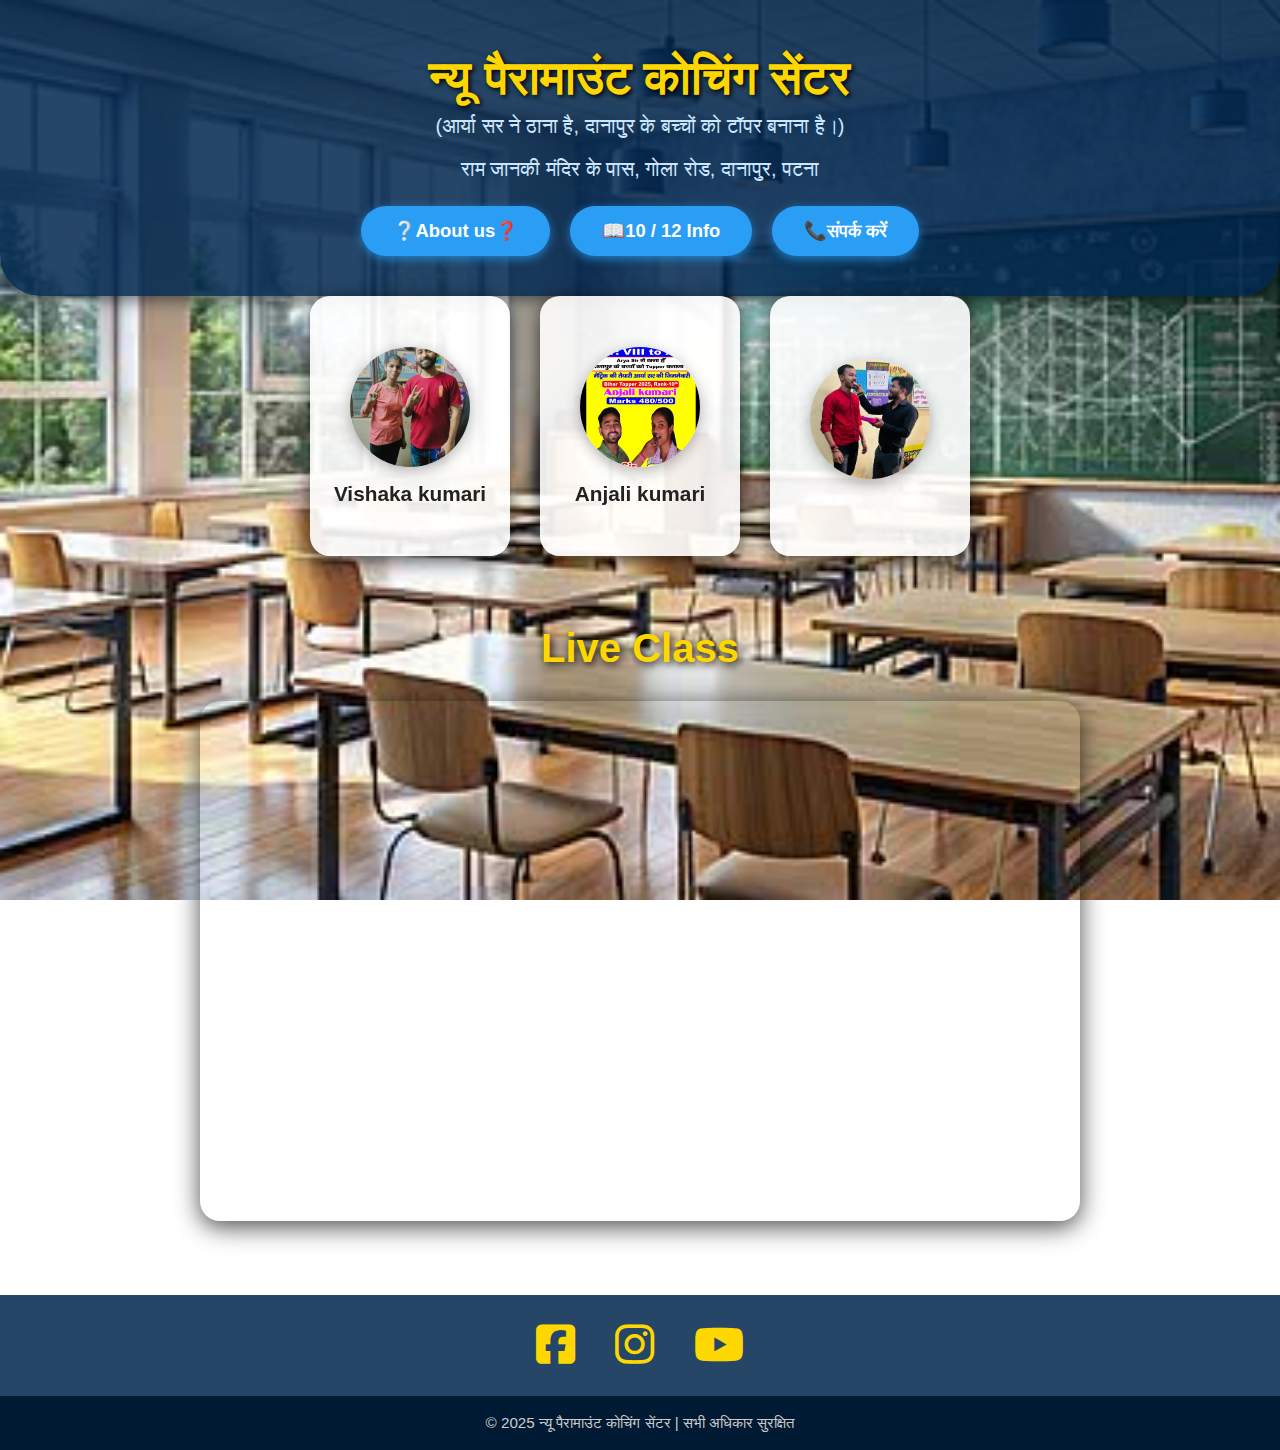
<file: index.html>
<!DOCTYPE html>
<html lang="hi">
<head>
<meta charset="UTF-8" />
<meta name="viewport" content="width=device-width, initial-scale=1" />
<title>न्यू पैरामाउंट कोचिंग सेंटर</title>
<style>
  /* Reset & base */
  * {
    box-sizing: border-box;
  }
  body {
    margin: 0;
    font-family: 'Segoe UI', Tahoma, Geneva, Verdana, sans-serif;
    background: url('Sunny.jpg') no-repeat center center fixed;
    background-size: cover;
    color: #fff;
  }
  header {
    text-align: center;
    padding: 50px 20px 40px;
    background: rgba(0, 38, 77, 0.85);
    border-bottom-left-radius: 40px;
    border-bottom-right-radius: 40px;
    box-shadow: 0 5px 15px rgba(0,0,0,0.5);
  }
  header h1 {
    font-size: 3rem;
    margin: 0;
    color: #ffd700;
    text-shadow: 2px 2px 5px #000;
  }
  header p {
    font-size: 1.25rem;
    margin-top: 8px;
    color: #cce6ff;
  }
  nav {
    margin-top: 25px;
    display: flex;
    justify-content: center;
    gap: 20px;
    flex-wrap: wrap;
  }
  nav a {
    background: #2a9df4;
    padding: 14px 32px;
    border-radius: 30px;
    color: white;
    font-weight: 700;
    font-size: 1.15rem;text-decoration: none;
    box-shadow: 0 3px 10px rgba(42,157,244,0.7);
    transition: background 0.3s ease, transform 0.3s ease;
  }
  nav a:hover {
    background: #1a7cd6;
    transform: scale(1.1);
  }
  .buttons-info {
    display: flex;
    justify-content: center;
    gap: 20px;
    margin: 40px 10px 60px;
    flex-wrap: wrap;
  }
  .buttons-info button {
    background: #ff9800;
    border: none;
    padding: 14px 32px;
    font-size: 1.2rem;
    font-weight: 700;
    border-radius: 25px;
    cursor: pointer;
    color: white;
    box-shadow: 0 4px 15px rgba(255,152,0,0.7);
    transition: background 0.3s ease, transform 0.3s ease;
  }
  .buttons-info button:hover {
    background: #e65100;
    transform: scale(1.1);
  }
  .achievers {
    display: flex;
    justify-content: center;
    gap: 30px;
    flex-wrap: wrap;
    margin-bottom: 70px;
  }
  .flip-card {
    background-color: transparent;
    width: 200px;
    height: 260px;
    perspective: 1200px;
  }
  .flip-card-inner {
    position: relative;
    width: 100%;
    height: 100%;
    text-align: center;
    transition: transform 0.7s ease;
    transform-style: preserve-3d;
    border-radius: 20px;
    box-shadow: 0 5px 20px rgba(0,0,0,0.7);
  }
  .flip-card:hover .flip-card-inner {transform: rotateY(180deg);
  }
  .flip-card-front,
  .flip-card-back {
    position: absolute;
    width: 100%;
    height: 100%;
    backface-visibility: hidden;
    border-radius: 20px;
    overflow: hidden;
    display: flex;
    flex-direction: column;
    justify-content: center;
    align-items: center;
    padding: 15px;
  }
  .flip-card-front {
    background: rgba(255, 255, 255, 0.9);
    color: #222;
  }
  .flip-card-front img {
    width: 120px;
    height: 120px;
    border-radius: 50%;
    object-fit: cover;
    margin-bottom: 15px;
    box-shadow: 0 4px 15px rgba(0,0,0,0.3);
  }
  .flip-card-front h3 {
    font-size: 1.3rem;
    margin: 0;
    font-weight: 700;
  }
  .flip-card-back {
    background: linear-gradient(135deg, #004d40, #00796b);
    color: #fff;
    transform: rotateY(180deg);
    font-weight: 700;
    font-size: 1.1rem;
    text-align: center;
    padding: 25px 15px;
    box-shadow: inset 0 0 15px rgba(0,0,0,0.3);
  }
  /* Live Class Section */
  section.live-class {
    max-width: 900px;
    margin: 0 auto 70px;
    padding: 0 10px;
    text-align: center;
  }
  section.live-class h2 {
    font-size: 2.5rem;
    color: #ffd700;
    text-shadow: 2px 2px 8px #000;
    margin-bottom: 30px;
  }
  iframe {
    width: 100%;
    max-width: 900px;height: 520px;
    border-radius: 20px;
    border: none;
    box-shadow: 0 6px 25px rgba(0,0,0,0.7);
  }
  /* Social Media Section */
  section.social-media {
    background: rgba(0, 38, 77, 0.85);
    padding: 25px 0;
    display: flex;
    justify-content: center;
    gap: 40px;
  }
  section.social-media a {
    color: #ffd700;
    font-size: 2.8rem;
    transition: color 0.3s ease;
    text-decoration: none;
  }
  section.social-media a:hover {
    color: #ff9800;
  }
  /* Footer */
  footer {
    background: #001a33;
    text-align: center;
    padding: 18px 10px;
    color: #ccc;
    font-size: 0.95rem;
  }
  /* Responsive */
  @media (max-width: 600px) {
    header h1 {
      font-size: 2rem;
    }
    .buttons-info button {
      font-size: 1rem;
      padding: 12px 24px;
    }
    .flip-card {
      width: 150px;
      height: 200px;
    }
    .flip-card-front img {
      width: 90px;
      height: 90px;
    }
    iframe {
      height: 320px;
    }
  }
</style>
<!-- FontAwesome CDN for social icons -->
<link
  rel="stylesheet"
  href="https://cdnjs.cloudflare.com/ajax/libs/font-awesome/6.4.0/css/all.min.css"
/>
</head>
<body>

<header>
  <h1>न्यू पैरामाउंट कोचिंग सेंटर</h1>
  <p>(आर्या सर ने ठाना है, दानापुर के बच्चों को टॉपर बनाना है।)</p>
  <p>राम जानकी मंदिर के पास, गोला रोड, दानापुर, पटना</p>
  <nav><a href="about.html">❔About us❓</a>
    <a href="NEET.html">📖10 / 12 Info</a>
    <a href="contact.html">📞संपर्क करें</a>
  </nav>
</header>
<section class="achievers">
  <div class="flip-card">
    <div class="flip-card-inner">
      <div class="flip-card-front">
        <img src="achiever7.jpg" alt="Vishaka kumari" />
        <h3>Vishaka kumari</h3>
      </div>
      <div class="flip-card-back">
        टॉपर – 12 bihar board
      </div>
    </div>
  </div>

  <div class="flip-card">
    <div class="flip-card-inner">
      <div class="flip-card-front">
        <img src="achiever11.jpg" alt="Anjali kumari" />
        <h3>Anjali kumari</h3>
      </div>
      <div class="flip-card-back">
        टॉपर – 10 bihar board
      </div>
    </div>
  </div>

  <div class="flip-card">
    <div class="flip-card-inner">
      <div class="flip-card-front">
        <img src="achiever12.jpg" alt="विद्या नंद" />
        <h3></h3>
      </div>
      <div class="flip-card-back">टॉपर –12 board
      </div>
    </div>
  </div>
</section>

<section class="live-class">
  <h2>Live Class</h2>
  <!-- Replace the link below with your actual live class URL -->
  <iframe src="https://meet.jit.si/DressedLengthsExpirePolitely" allow="camera; microphone; fullscreen; speaker" allowfullscreen></iframe>
</section>

<section class="social-media">
  <a href="https://www.facebook.com/share/1BsDg3VDzV/" target="_blank" aria-label="Facebook"><i class="fab fa-facebook-square"></i></a>
  <a href="https://www.instagram.com/ichha_arya?igsh=MWZreHU1ZDN0cWxmOA==" target="_blank" aria-label="Instagram"><i class="fab fa-instagram"></i></a>
  <a href="https://youtube.com/@npcarya7651?si=fHaZY0UTWuLDPcL4" target="_blank" aria-label="YouTube"><i class="fab fa-youtube"></i></a>
</section>

<footer>
  &copy; 2025 न्यू पैरामाउंट कोचिंग सेंटर | सभी अधिकार सुरक्षित
</footer>

</body>
        </html>
</file>
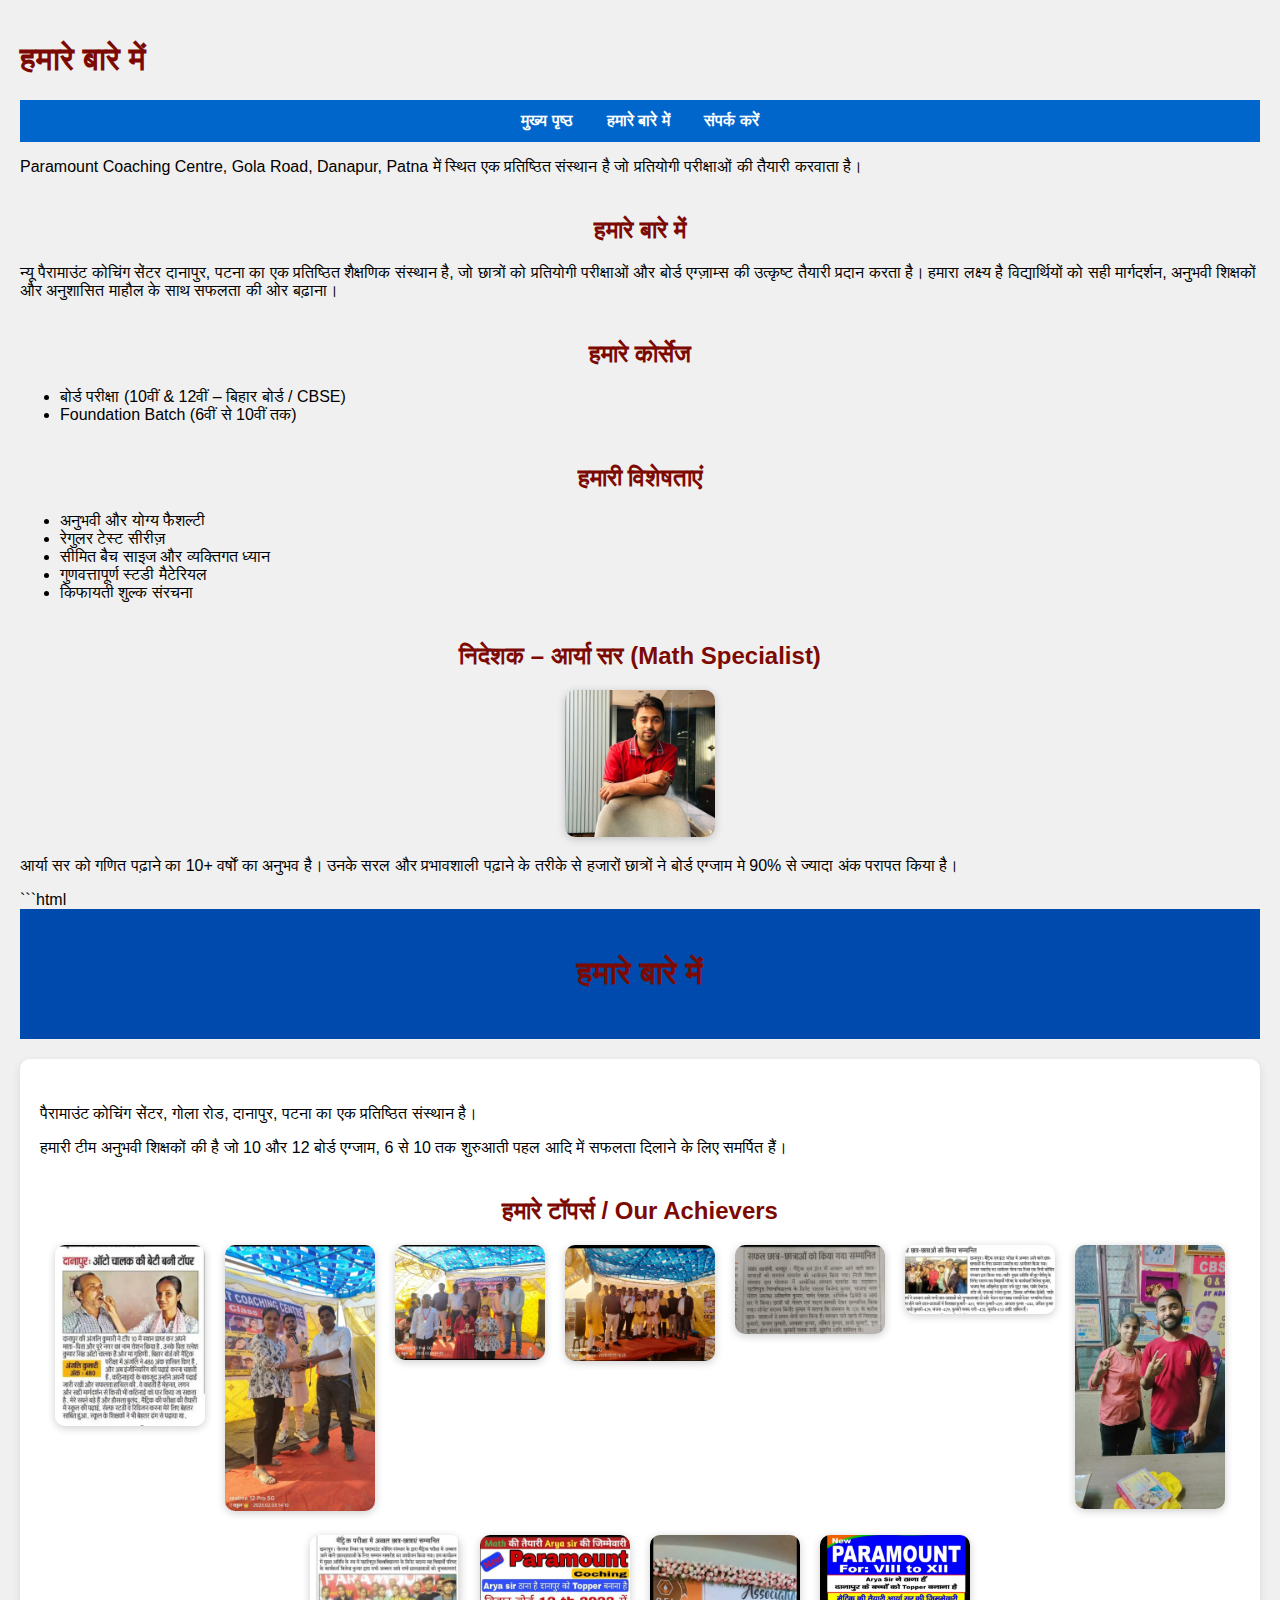
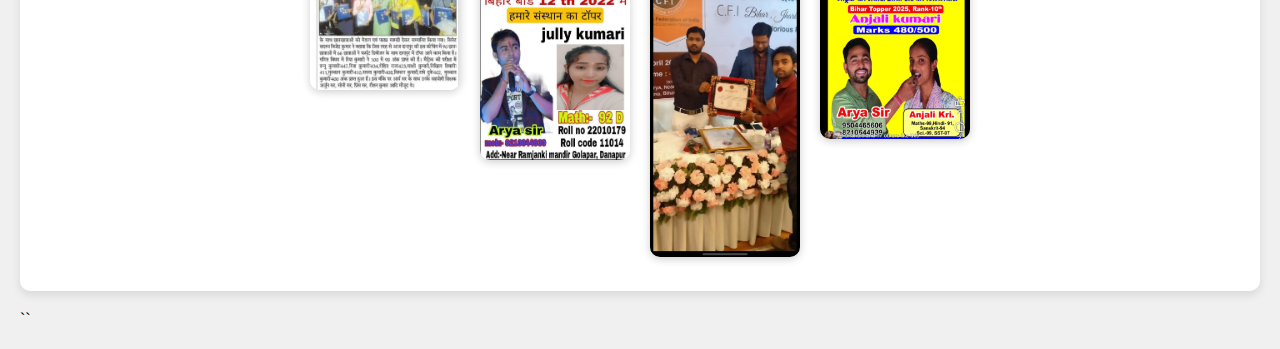
<file: about.html>
<!DOCTYPE html>
<html lang="hi">
<head>
  <meta charset="UTF-8">
  <title>हमारे बारे में</title>
  <style>
    body {
      font-family: Arial, sans-serif;
      background-color: #f0f0f0;
      padding: 20px;
    }
    nav a {
      margin-right: 15px;
      text-decoration: none;
      color: #007bff;
    }
  </style>
</head>
<body>
  <h1>हमारे बारे में</h1>
  <nav>
    <a href="index.html">मुख्य पृष्ठ</a>
    <a href="about.html">हमारे बारे में</a>
    <a href="contact.html">संपर्क करें</a>
    
  </nav>
  <p>Paramount Coaching Centre, Gola Road, Danapur, Patna में स्थित एक प्रतिष्ठित संस्थान है जो प्रतियोगी परीक्षाओं की तैयारी करवाता है।</p>
  
</body>
</head>
<div class="container">
    <div id="about" class="section">
      <h2>हमारे बारे में</h2>
      <p>
      न्यू पैरामाउंट कोचिंग सेंटर दानापुर, पटना का एक प्रतिष्ठित शैक्षणिक
        संस्थान है, जो छात्रों को प्रतियोगी परीक्षाओं और बोर्ड एग्ज़ाम्स की उत्कृष्ट तैयारी प्रदान करता है। हमारा लक्ष्य है विद्यार्थियों को सही
        मार्गदर्शन, अनुभवी शिक्षकों और अनुशासित माहौल के साथ सफलता की ओर
        बढ़ाना।
      </p>
    </div>
    <div id="courses" class="section">
      <h2>हमारे कोर्सेज</h2>
      <ul>
        <li>बोर्ड परीक्षा (10वीं & 12वीं – बिहार बोर्ड / CBSE)</li>
        
        <li>Foundation Batch (6वीं से 10वीं तक)</li>
      </ul>
    </div>
    <div id="features" class="section">
      <h2>हमारी विशेषताएं</h2>
      <ul>
        <li>अनुभवी और योग्य फैशल्टी</li>
        <li>रेगुलर टेस्ट सीरीज़</li>
        <li>सीमित बैच साइज और व्यक्तिगत ध्यान</li>
        <li>गुणवत्तापूर्ण स्टडी मैटेरियल</li>
        <li>किफायती शुल्क संरचना</li>
      </ul>
    </div>
    <div id="director" class="section">
      <h2>निदेशक – आर्या सर (Math Specialist)</h2>
      <img
        src="aryasir.jpg"
        alt="Arya Sir – Director"
        class="director-photo"
        style="width:150px;height:auto;">
      
      <p>
        आर्या सर को गणित पढ़ाने का 10+ वर्षों का अनुभव है। उनके सरल और
        प्रभावशाली पढ़ाने के तरीके से हजारों छात्रों ने बोर्ड एग्जाम मे 90% से ज्यादा अंक परापत किया है।
      </p>
    </div>
    </head>

```html
<!DOCTYPE html>
<html lang="hi">
<head>
  <meta charset="UTF-8">
  <title>हमारे बारे में</title>
  <style>
    body {
      font-family: Arial, sans-serif;
      background-color: #f0f0f0;
      padding: 20px;
      margin: 0;
    }

    header {
      background-color: #004aad;
      color: white;
      padding: 20px;
      text-align: center;
    }

    nav a {
      margin-right: 15px;
      text-decoration: none;
      color: #007bff;
      font-weight: bold;
    }

    nav a:hover {
      text-decoration: underline;
    }

    h2 {
      color: #007bff;
      margin-top: 40px;
      text-align: center;
    }

    .achievers-container {
      display: flex;
      flex-wrap: wrap;
      justify-content: center;
      gap: 20px;
      margin-top: 20px;
    }

    .achiever {
      text-align: center;
      width: 150px;
    }

    .achiever img {
      width: 100%;
      height: auto;
      border-radius: 10px;
      box-shadow: 0 2px 5px rgba(0,0,0,0.2);
    }

    .achiever p {
      margin-top: 5px;
      font-weight: bold;
    }
  </style>
<body>

  <header>
    <h1>हमारे बारे में</h1>
  </header>

  <main>
    <p>पैरामाउंट कोचिंग सेंटर, गोला रोड, दानापुर, पटना का एक प्रतिष्ठित संस्थान है।</p>
    <p>हमारी टीम अनुभवी शिक्षकों की है जो 10 और 12 बोर्ड एग्जाम, 6 से 10 तक शुरुआती पहल आदि में सफलता दिलाने के लिए समर्पित हैं।</p>

    <!-- Our Achievers Section -->
    <h2>हमारे टॉपर्स / Our Achievers</h2>
    <div class="achievers-container">
      <div class="achiever"><img src="achiever1.jpg"></div>
      <div class="achiever"><img src="achiever2.jpg"></div>
      <div class="achiever"><img src="achiever3.jpg"></div>
      <div class="achiever"><img src="achiever4.jpg"></div>
      <div class="achiever"><img src="achiever5.jpg"></div>
      <div class="achiever"><img src="achiever6.jpg"></div>
      <div class="achiever"><img src="achiever7.jpg"></div>
    <div class="achiever"><img src="achiever8.jpg"></div>
      <div class="achiever"><img src="achiever9.jpg"></div>
      <div class="achiever"><img src="achiever10.jpg"></div>
      <div class="achiever"><img src="achiever11.jpg"></div>
    </div>

  </main>
</body>
</html>
`<link rel="stylesheet" href="style.css">`
</file>
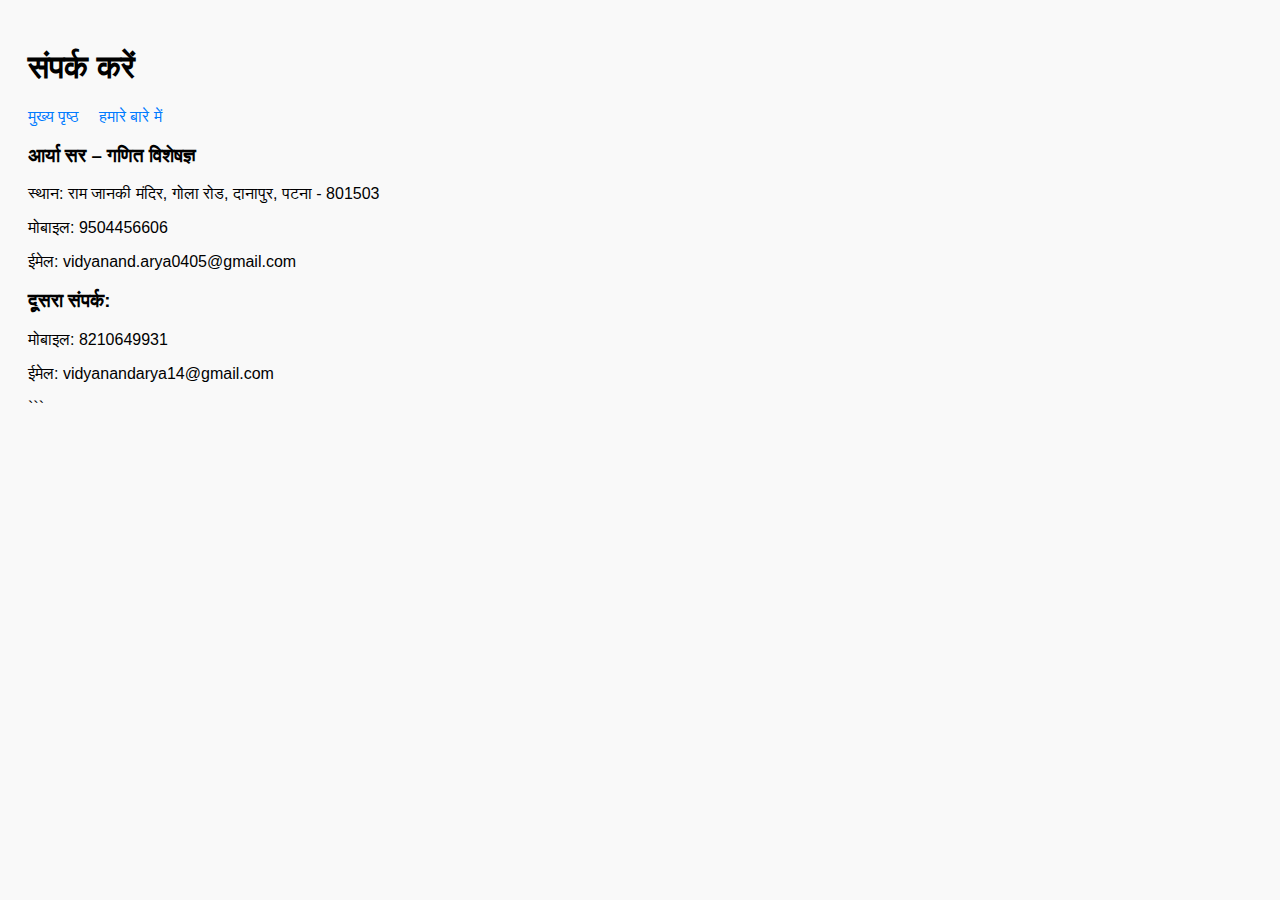
<file: contact.html>
<!DOCTYPE html>
<html lang="hi">
<head>
  <meta charset="UTF-8">
  <title>संपर्क करें</title>
  <style>
    body {
      font-family: Arial, sans-serif;
      background-color: #f9f9f9;
      padding: 20px;
    }
    nav a {
      margin-right: 15px;
      text-decoration: none;
      color: #007bff;
    }
  </style>
</head>
<body>
  <h1>संपर्क करें</h1>
  <nav>
    <a href="index.html">मुख्य पृष्ठ</a>
    <a href="about.html">हमारे बारे में</a>

  </nav>
  

  <h3>आर्या सर – गणित विशेषज्ञ</h3>
  <p>स्थान: राम जानकी मंदिर, गोला रोड, दानापुर, पटना - 801503</p>
  <p>मोबाइल: 9504456606</p>
  <p>ईमेल: vidyanand.arya0405@gmail.com</p>

  <h3>दूसरा संपर्क:</h3>
  <p>मोबाइल: 8210649931</p>
  <p>ईमेल: vidyanandarya14@gmail.com</p>
</body>
</html>
```
</file>
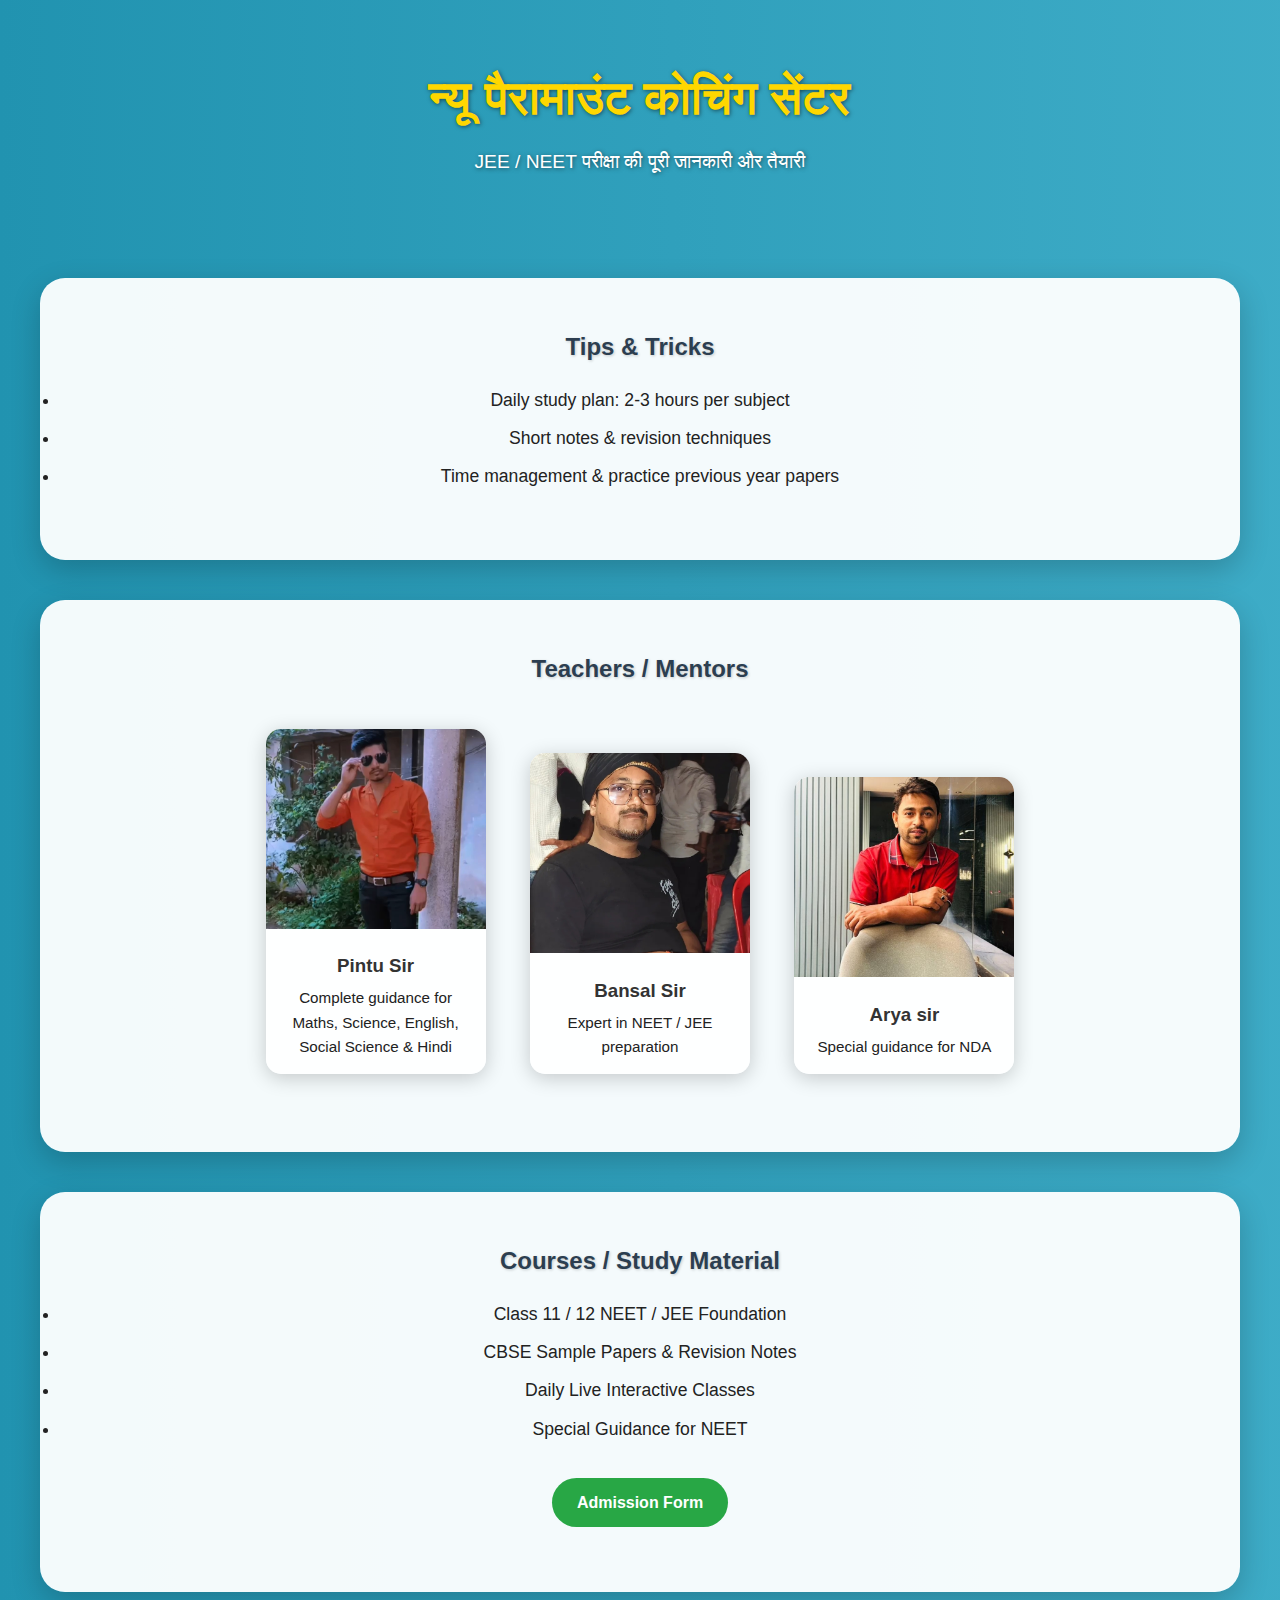
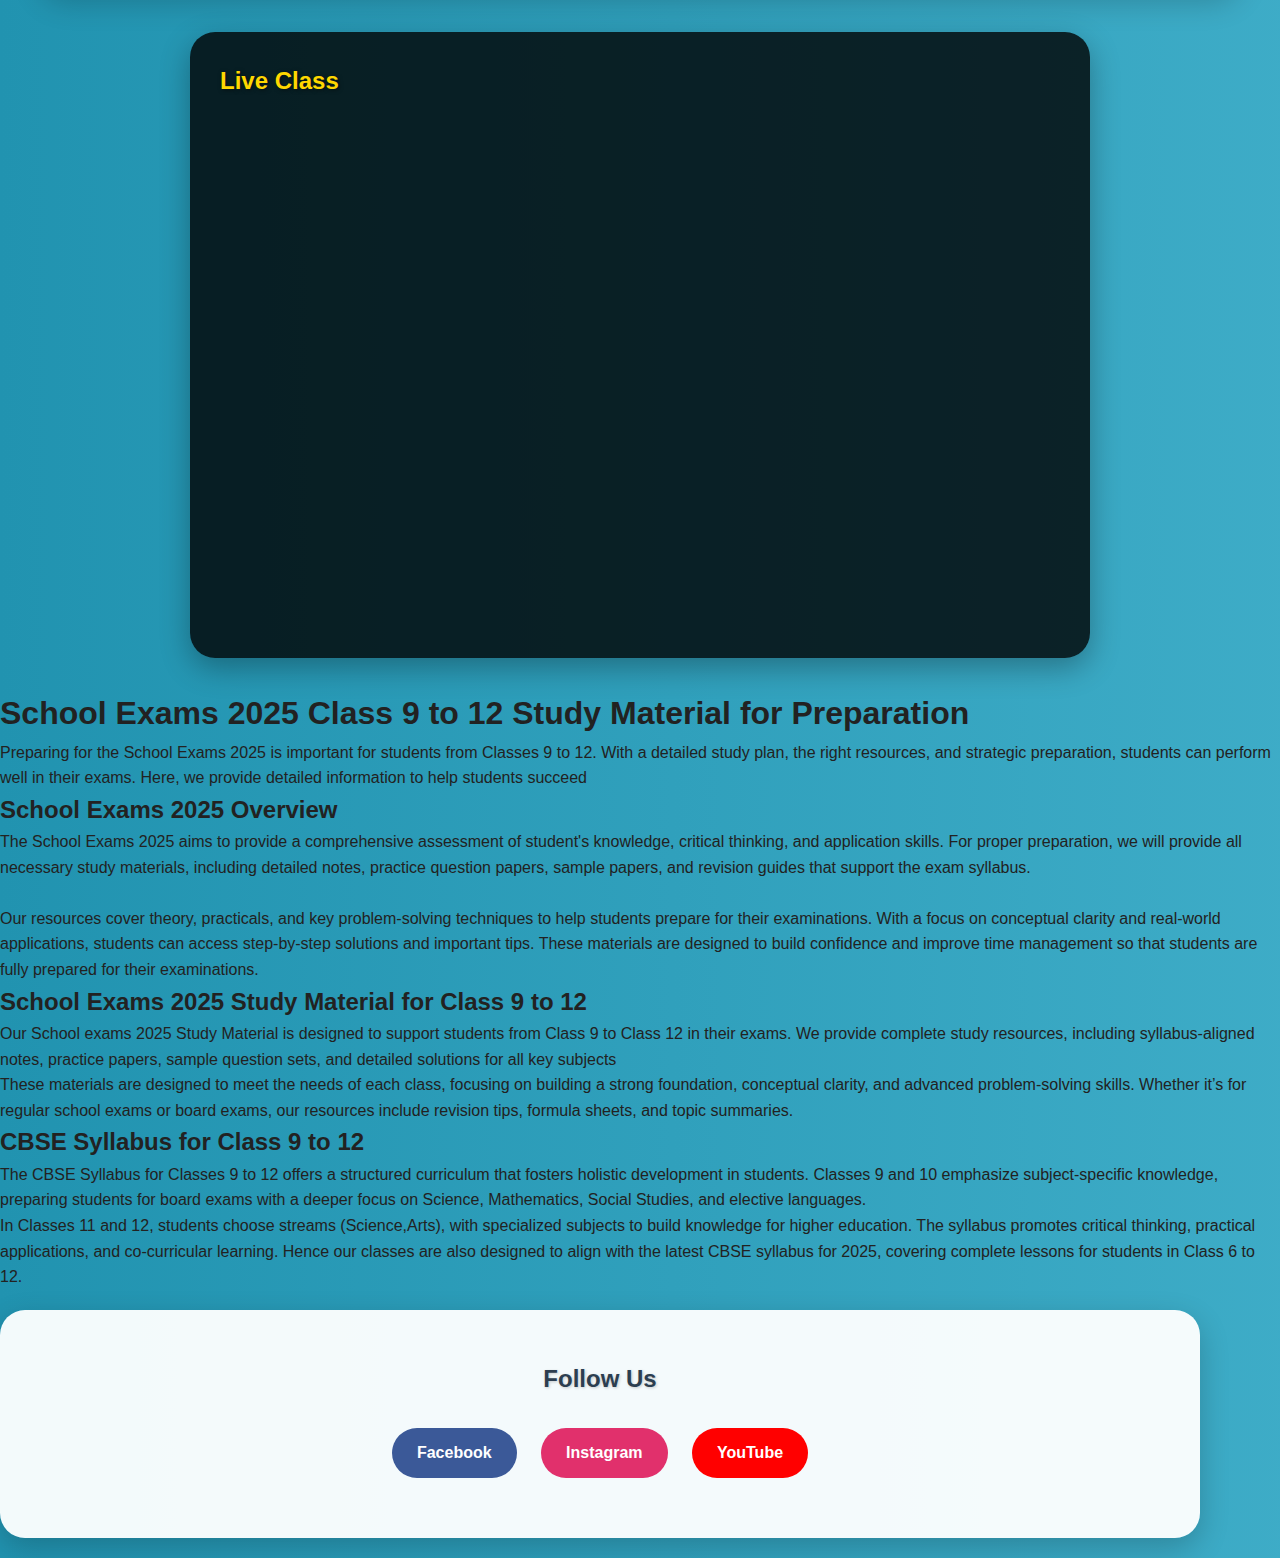
<file: NEET.html>
<!DOCTYPE html>
<html lang="hi">
<head>
<meta charset="UTF-8">
<meta name="viewport" content="width=device-width, initial-scale=1.0">
<title>NEET Info - न्यू पैरामाउंट कोचिंग सेंटर</title>
<style>
/* ===== Reset ===== */
*{margin:0;padding:0;box-sizing:border-box;font-family: 'Poppins', sans-serif;}
body {background: linear-gradient(270deg,#1e3c72,#2a5298,#6dd5ed,#2193b0); background-size: 800% 800%; animation: gradientBG 15s ease infinite; color:#222; line-height:1.6;}
@keyframes gradientBG {0%{background-position:0% 50%;} 50%{background-position:100% 50%;} 100%{background-position:0% 50%;}}
a {text-decoration:none;color:white;}

/* ===== Header ===== */header {text-align:center; padding:60px 20px; color:#ffd700; text-shadow:1px 1px 4px rgba(0,0,0,0.5);}
header h1{font-size:3rem; margin-bottom:10px;}
header p{font-size:1.2rem; color:#fff;}

/* ===== Section ===== */
.section {padding:50px 20px; max-width:1200px; margin:40px auto; background:rgba(255,255,255,0.95); border-radius:25px; box-shadow:0 10px 30px rgba(0,0,0,0.2); text-align:center; transition:0.5s;}
.section h2{color:#2c3e50; text-shadow:1px 1px 3px rgba(0,0,0,0.2); margin-bottom:20px;}
.section ul{list-style-type: disc; padding-left:0; margin:20px 0;}
.section li{margin:10px 0; font-size:1.1rem;}

/* ===== Teacher Cards ===== */
.teacher-card {display:inline-block; width:220px; margin:20px; background:rgba(255,255,255,0.9); border-radius:15px; box-shadow:0 4px 20px rgba(0,0,0,0.2); overflow:hidden; transition: transform 0.3s;}
.teacher-card:hover {transform:scale(1.05);}
.teacher-card img {width:100%; height:200px; object-fit:cover;}
.teacher-card h3 {margin:15px 0 5px 0; color:#333;}
.teacher-card p {font-size:0.95rem; padding:0 10px 15px 10px;}

/* ===== Buttons ===== */
.button {display:inline-block; padding:12px 25px; margin:15px 10px; background:#28a745; color:white; border:none; border-radius:25px; font-weight:bold; cursor:pointer; transition:0.3s;}.button:hover {background:#1e7e34; transform:scale(1.05);}

/* ===== Live Class ===== */
.live-class {margin:30px auto; padding:30px; background:rgba(0,0,0,0.8); color:#fff; border-radius:25px; max-width:900px; box-shadow:0 10px 30px rgba(0,0,0,0.3);}
.live-class iframe {width:100%; height:500px; border-radius:20px; border:none;}
.live-class h2 {color:#ffd700; margin-bottom:20px; text-shadow:1px 1px 4px rgba(0,0,0,0.5);}
.live-class p {margin-top:15px; font-size:1.1rem; color:#fff;}

/* ===== Social Media ===== */
.social-buttons {margin:20px 0;}
.social-buttons a {display:inline-block; padding:12px 25px; margin:10px; border-radius:25px; font-weight:bold; transition:0.3s;}
.social-buttons a.facebook{background:#3b5998;}
.social-buttons a.instagram{background:#e1306c;}
.social-buttons a.youtube{background:#ff0000;}
.social-buttons a:hover {opacity:0.85; transform:scale(1.05);}

/* ===== Responsive ===== */
@media(max-width:768px){
  .teacher-card {width:80%; margin:20px auto;}
  .live-class iframe {height:300px;}
}
</style>
</head>
<body>

<header>
  <h1>न्यू पैरामाउंट कोचिंग सेंटर</h1>
  <p>JEE / NEET परीक्षा की पूरी जानकारी और तैयारी</p>
</header>

<section class="section">
  <h2>Tips & Tricks</h2>
  <ul>
    <li>Daily study plan: 2-3 hours per subject</li><li>Short notes & revision techniques</li>
    <li>Time management & practice previous year papers</li>
  </ul>
</section>

<section class="section">
  <h2>Teachers / Mentors</h2>
  <div class="teacher-card">
    <img src="arya.jpg" alt="Pintu Sir">
    <h3>Pintu Sir</h3>
    <p>Complete guidance for Maths, Science, English, Social Science & Hindi</p>
  </div>
  <div class="teacher-card">
    <img src="Bansal.jpg" alt="Sunny Sir">
    <h3>Bansal Sir</h3>
    <p>Expert in NEET / JEE preparation</p>
  </div>
  <div class="teacher-card">
    <img src="aryasir.jpg" alt="Arya sir">
    <h3>Arya sir</h3>
    <p>Special guidance for NDA</p>
  </div>
</section>

<section class="section">
  <h2>Courses / Study Material</h2>
  <ul>
    <li>Class 11 / 12 NEET / JEE Foundation</li>
    <li>CBSE Sample Papers & Revision Notes</li>
    <li>Daily Live Interactive Classes</li>
    <li>Special Guidance for NEET</li>
  </ul>
  <a href="https://docs.google.com/forms/d/e/1FAIpQLScZd7rlg2Jbd1ry6bppzqvhuRBSfcvjpQFZCTmxUREvOPSu7Q/viewform?usp=publish-editor" class="button">Admission Form</a>
</section>
<section class="live-class">
  <h2>Live Class</h2>
  <iframe src="https://meet.jit.si/DressedLengthsExpirePolitely" allow="camera; microphone; fullscreen; speaker" allowfullscreen></iframe>
</section>
<h1>School Exams 2025 Class 9 to 12 Study Material for Preparation</h1>
<body>
<p>Preparing for the School Exams 2025 is important for students from Classes 9 to 12. With a detailed study plan, the right resources, and strategic preparation, students can perform well in their exams. Here, we provide detailed information to help students succeed</p>
<h2>School Exams 2025 Overview</h2>
<p>The School Exams 2025 aims to provide a comprehensive assessment of student's knowledge, critical thinking, and application skills. For proper preparation, we will provide all necessary study materials, including detailed notes, practice question papers, sample papers, and revision guides that support the exam syllabus.<p><br>

</p>Our resources cover theory, practicals, and key problem-solving techniques to help students prepare for their examinations. With a focus on conceptual clarity and real-world applications, students can access step-by-step solutions and important tips. These materials are designed to build confidence and improve time management so that students are fully prepared for their examinations.</p>
<h2>School Exams 2025 Study Material for Class 9 to 12</h2>
<p>Our School exams 2025 Study Material is designed to support students from Class 9 to Class 12 in their exams. We provide complete study resources, including syllabus-aligned notes, practice papers, sample question sets, and detailed solutions for all key subjects</p>

<p>These materials are designed to meet the needs of each class, focusing on building a strong foundation, conceptual clarity, and advanced problem-solving skills. Whether it’s for regular school exams or board exams, our resources include revision tips, formula sheets, and topic summaries.</p>
<h2>CBSE Syllabus for Class 9 to 12</h2>
<p>The CBSE Syllabus for Classes 9 to 12 offers a structured curriculum that fosters holistic development in students. Classes 9 and 10 emphasize subject-specific knowledge, preparing students for board exams with a deeper focus on Science, Mathematics, Social Studies, and elective languages.</p>
<p>In Classes 11 and 12, students choose streams (Science,Arts), with specialized subjects to build knowledge for higher education. The syllabus promotes critical thinking, practical applications, and co-curricular learning. Hence our classes are also designed to align with the latest CBSE syllabus for 2025, covering complete lessons for students in Class 6 to 12. </p>

<section class="section social-buttons">
  <h2>Follow Us</h2>
  <a href="https://www.facebook.com/share/1BsDg3VDzV/" class="facebook">Facebook</a>
  <a href="https://www.instagram.com/ichha_arya?igsh=MWZreHU1ZDN0cWxmOA==" class="instagram">Instagram</a>
  <a href="https://youtube.com/@npcarya7651?si=fHaZY0UTWuLDPcL4" class="youtube">YouTube</a>
</section>

<script>
// Fake student count demo
let count = 0;
setInterval(()=>{ count++; document.getElementById('studentCount').innerText=count; }, 3000);
</script>

</body>
</html>
</file>
<file: style.css>
```css
body {
  font-family: Arial, sans-serif;
  margin: 0;
  padding: 0;
  background: #f9f9f9;
  color: #333;
}

header {
  background-color: #007bff;
  color: white;
  padding: 15px;
  text-align: center;
}

nav {
  background: #0056b3;
  padding: 10px;
  text-align: center;
}

nav a {
  color: white;
  margin: 0 15px;
  text-decoration: none;
  font-weight: bold;
}

nav a:hover {
  text-decoration: underline;
}

main {
  padding: 20px;
}

form input, form select, form textarea {
  width: 100%;
  padding: 10px;
  margin-top: 8px;
  margin-bottom: 16px;
  border: 1px solid #ccc;
  border-radius: 4px;
}

form button {
  background: #007bff;
  color: white;
  padding: 10px 20px;
  border: none;
  border-radius: 4px;
  cursor: pointer;
}

form button:hover {
  background: #0056b3;
}

```
```css
/* General Body */
body {
  font-family: Arial, sans-serif;
  margin: 0;
  padding: 0;
  background-color: #f2f5f7; /* Light blueish-grey */
  color: #333;
}

/* Header */
header {
  background-color: #004aad; /* Dark blue */
  color: white;
  text-align: center;
  padding: 25px 0;
}

/* Navigation Bar */
nav {
  background-color: #0066cc; /* Medium blue */
  text-align: center;
  padding: 12px 0;
}

nav a {
  color: white;
  margin: 0 15px;
  text-decoration: none;
  font-weight: bold;
  transition: color 0.3s;
}

nav a:hover {
  color: #ffdd00; /* Yellow highlight */
}

/* Main Content */
main {
  padding: 30px 20px;
  background-color: #ffffff; /* White main content for contrast */
  max-width: 1200px;
  margin: 20px auto;
  border-radius: 10px;
  box-shadow: 0 4px 10px rgba(0,0,0,0.1);
}

/* Headings */
h1, h2, h3 {
  color: #7c0A02;
}

/* Achievers / Toppers Section */
.achievers-container {
  display: flex;
  flex-wrap: wrap;
  justify-content: center;
  gap: 20px;
  margin-top: 20px;
}
.achiever {
  text-align: center;
  width: 150px;
}

.achiever img {
  width: 100%;
  height: auto;
  border-radius: 10px;
  box-shadow: 0 2px 8px rgba(0,0,0,0.2);
}

.achiever p {
  margin-top: 5px;
  font-weight: bold;
  color: #0066cc;
}

/* Buttons / Forms */
form input, form select, form textarea {
  width: 100%;
  padding: 12px;
  margin: 8px 0 16px 0;
  border: 1px solid #ccc;
  border-radius: 6px;
}

form button {
  background-color: #0066cc;
  color: white;
  padding: 12px 25px;
  border: none;
  border-radius: 6px;
  cursor: pointer;
  transition: background 0.3s;
}

form button:hover {
  background-color: #004aad;
}

/* Footer (if any) */
footer {
  text-align: center;
  padding: 20px;
  background-color: #004aad;
  color: white;
  margin-top: 40px;
}

/* Images */
.director-photo {
  max-width: 200px;
  display: block;
  margin: 20px auto;
  border-radius: 10px;
  box-shadow: 0 2px 8px rgba(0,0,0,0.2);
}
```
</file>
